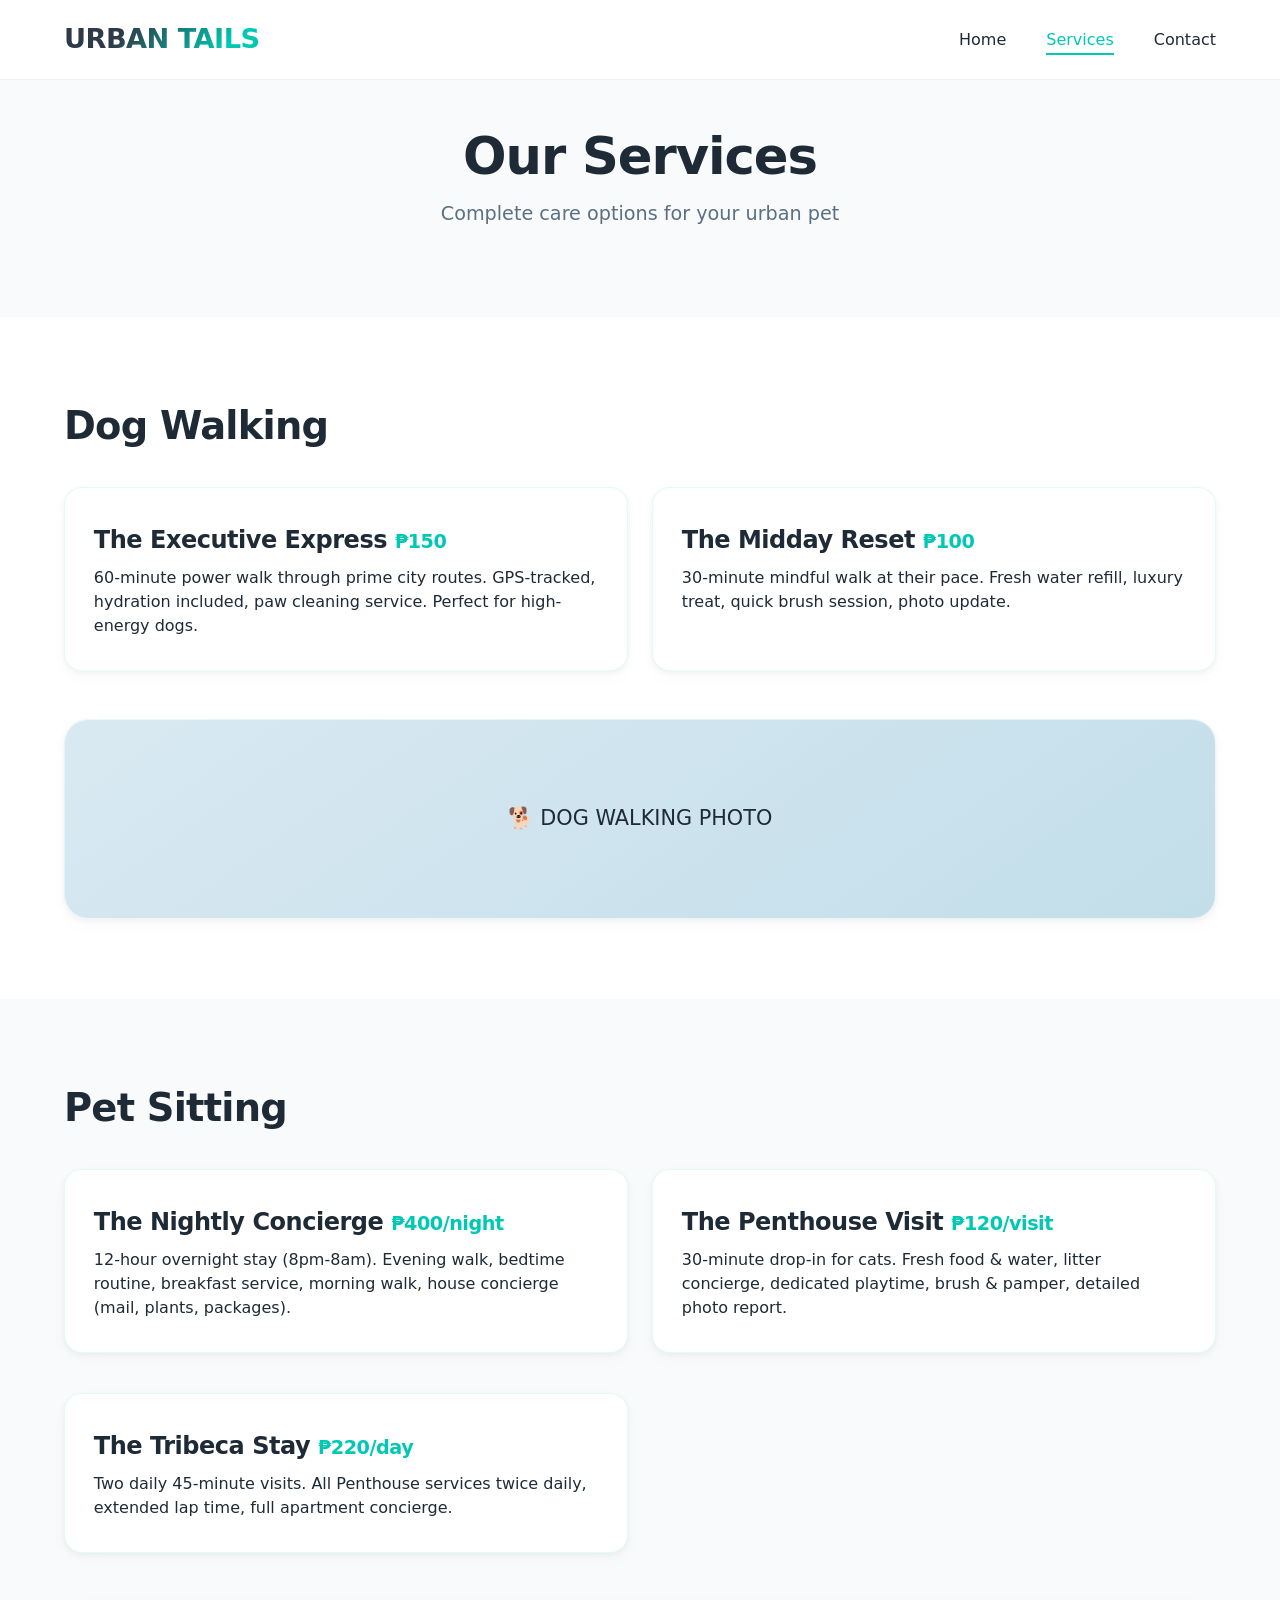
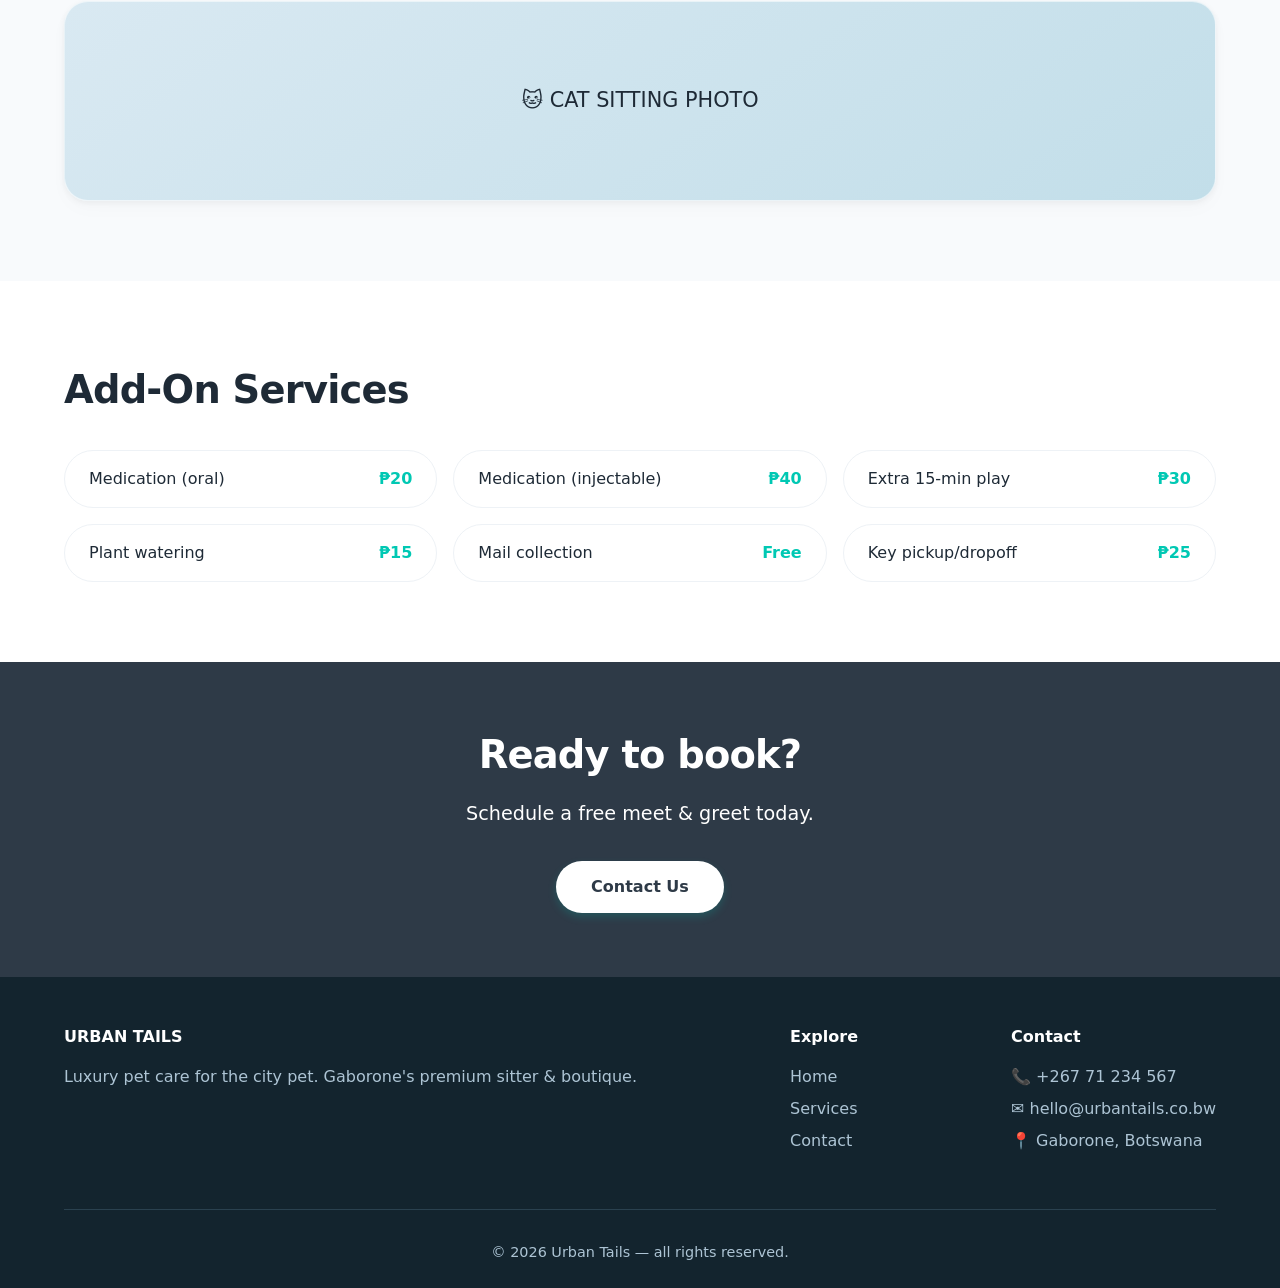
<file: service.html>
<!DOCTYPE html>
<html lang="en">
<head>
    <meta charset="UTF-8">
    <meta name="viewport" content="width=device-width, initial-scale=1.0">
    <title>Services - Urban Tails</title>
    <link rel="stylesheet" href="style.css">
</head>
<body>
    <!-- NAVIGATION -->
    <nav class="navbar">
        <div class="container nav-flex">
            <div class="logo">URBAN TAILS</div>
            <ul class="nav-links">
                <li><a href="index.html">Home</a></li>
                <li><a href="services.html" class="active">Services</a></li>
                <li><a href="contact.html">Contact</a></li>
            </ul>
        </div>
    </nav>

    <!-- PAGE HEADER -->
    <section class="page-header">
        <div class="container">
            <h1>Our Services</h1>
            <p class="section-sub">Complete care options for your urban pet</p>
        </div>
    </section>

    <!-- DOG WALKING SECTION -->
    <section class="service-section">
        <div class="container">
            <h2>Dog Walking</h2>
            <div class="service-grid">
                <div class="service-card full">
                    <h3>The Executive Express <span class="price">₱150</span></h3>
                    <p>60-minute power walk through prime city routes. GPS-tracked, hydration included, paw cleaning service. Perfect for high-energy dogs.</p>
                </div>
                <div class="service-card full">
                    <h3>The Midday Reset <span class="price">₱100</span></h3>
                    <p>30-minute mindful walk at their pace. Fresh water refill, luxury treat, quick brush session, photo update.</p>
                </div>
            </div>
            <!-- IMAGE PLACEHOLDER -->
            <div class="image-placeholder service-image">🐕 DOG WALKING PHOTO</div>
        </div>
    </section>

    <!-- PET SITTING SECTION -->
    <section class="service-section alt-bg">
        <div class="container">
            <h2>Pet Sitting</h2>
            <div class="service-grid">
                <div class="service-card full">
                    <h3>The Nightly Concierge <span class="price">₱400/night</span></h3>
                    <p>12-hour overnight stay (8pm-8am). Evening walk, bedtime routine, breakfast service, morning walk, house concierge (mail, plants, packages).</p>
                </div>
                <div class="service-card full">
                    <h3>The Penthouse Visit <span class="price">₱120/visit</span></h3>
                    <p>30-minute drop-in for cats. Fresh food & water, litter concierge, dedicated playtime, brush & pamper, detailed photo report.</p>
                </div>
                <div class="service-card full">
                    <h3>The Tribeca Stay <span class="price">₱220/day</span></h3>
                    <p>Two daily 45-minute visits. All Penthouse services twice daily, extended lap time, full apartment concierge.</p>
                </div>
            </div>
            <!-- IMAGE PLACEHOLDER -->
            <div class="image-placeholder service-image">🐱 CAT SITTING PHOTO</div>
        </div>
    </section>

    <!-- ADD-ONS SECTION -->
    <section class="service-section">
        <div class="container">
            <h2>Add-On Services</h2>
            <div class="addons-grid">
                <div class="addon-item">Medication (oral) <span>₱20</span></div>
                <div class="addon-item">Medication (injectable) <span>₱40</span></div>
                <div class="addon-item">Extra 15-min play <span>₱30</span></div>
                <div class="addon-item">Plant watering <span>₱15</span></div>
                <div class="addon-item">Mail collection <span>Free</span></div>
                <div class="addon-item">Key pickup/dropoff <span>₱25</span></div>
            </div>
        </div>
    </section>

    <!-- CTA -->
    <section class="cta">
        <div class="container">
            <h2>Ready to book?</h2>
            <p>Schedule a free meet & greet today.</p>
            <a href="contact.html" class="btn btn-light">Contact Us</a>
        </div>
    </section>

    <!-- FOOTER (same as index) -->
    <footer>
        <div class="container">
            <div class="footer-flex">
                <div class="footer-col">
                    <h4>URBAN TAILS</h4>
                    <p>Luxury pet care for the city pet. Gaborone's premium sitter & boutique.</p>
                </div>
                <div class="footer-col">
                    <h4>Explore</h4>
                    <ul>
                        <li><a href="index.html">Home</a></li>
                        <li><a href="services.html">Services</a></li>
                        <li><a href="contact.html">Contact</a></li>
                    </ul>
                </div>
                <div class="footer-col">
                    <h4>Contact</h4>
                    <ul>
                        <li>📞 +267 71 234 567</li>
                        <li>✉️ hello@urbantails.co.bw</li>
                        <li>📍 Gaborone, Botswana</li>
                    </ul>
                </div>
            </div>
            <div class="footer-bottom">
                © 2026 Urban Tails — all rights reserved.
            </div>
        </div>
    </footer>
</body>
</html>
</file>
<file: style.css>
/* ===== RESET & VARIABLES ===== */
* {
    margin: 0;
    padding: 0;
    box-sizing: border-box;
}

:root {
    --teal: #00C8B3;
    --charcoal: #2e3a47;
    --light-bg: #f8fafc;
    --white: #ffffff;
    --soft-gray: #eef2f6;
    --text-dark: #1e2a36;
    --text-light: #5b6f82;
    --shadow: 0 8px 20px rgba(0,0,0,0.02), 0 2px 6px rgba(0,0,0,0.05);
    --radius: 18px;
    --font-sans: 'Segoe UI', system-ui, -apple-system, BlinkMacSystemFont, Roboto, sans-serif;
}

body {
    font-family: var(--font-sans);
    background-color: var(--white);
    color: var(--text-dark);
    line-height: 1.5;
}

.container {
    max-width: 1200px;
    margin: 0 auto;
    padding: 0 24px;
}

/* ===== TYPOGRAPHY ===== */
h1, h2, h3 {
    font-weight: 600;
    letter-spacing: -0.02em;
}

h1 {
    font-size: 3.2rem;
    line-height: 1.1;
    margin-bottom: 1rem;
}

h2 {
    font-size: 2.4rem;
    margin-bottom: 1rem;
}

h3 {
    font-size: 1.5rem;
    margin-bottom: 0.5rem;
}

.section-sub {
    font-size: 1.2rem;
    color: var(--text-light);
    margin-bottom: 2.5rem;
    font-weight: 400;
}

a {
    text-decoration: none;
    color: inherit;
}

.accent {
    color: var(--teal);
}

/* ===== BUTTONS ===== */
.btn {
    display: inline-block;
    background: var(--teal);
    color: white;
    font-weight: 600;
    padding: 0.9rem 2.2rem;
    border-radius: 40px;
    border: none;
    cursor: pointer;
    transition: 0.2s ease;
    box-shadow: 0 4px 8px rgba(0,200,179,0.2);
    font-size: 1rem;
}

.btn:hover {
    background: #00aa99;
    transform: translateY(-2px);
    box-shadow: 0 10px 18px rgba(0,200,179,0.25);
}

.btn-outline {
    background: transparent;
    border: 1.5px solid var(--teal);
    color: var(--teal);
    box-shadow: none;
    padding: 0.5rem 1.5rem;
    border-radius: 40px;
    font-weight: 600;
    display: inline-block;
}

.btn-outline:hover {
    background: var(--teal);
    color: white;
}

.btn-light {
    background: white;
    color: var(--charcoal);
}

.btn-light:hover {
    background: var(--teal);
    color: white;
}

.btn-full {
    width: 100%;
}

.btn-small {
    padding: 0.5rem 1.5rem;
    font-size: 0.9rem;
}

/* ===== NAVIGATION ===== */
.navbar {
    padding: 1.2rem 0;
    border-bottom: 1px solid var(--soft-gray);
    background: var(--white);
    position: sticky;
    top: 0;
    z-index: 10;
    background: rgba(255,255,255,0.9);
    backdrop-filter: blur(4px);
}

.nav-flex {
    display: flex;
    align-items: center;
    justify-content: space-between;
}

.logo {
    font-weight: 700;
    font-size: 1.7rem;
    letter-spacing: -0.02em;
    background: linear-gradient(135deg, var(--charcoal) 30%, var(--teal) 80%);
    -webkit-background-clip: text;
    -webkit-text-fill-color: transparent;
    background-clip: text;
}

.nav-links {
    display: flex;
    gap: 2.5rem;
    list-style: none;
    font-weight: 500;
}

.nav-links a {
    color: var(--text-dark);
    padding-bottom: 4px;
    border-bottom: 2px solid transparent;
    transition: 0.2s;
}

.nav-links a:hover,
.nav-links a.active {
    border-bottom-color: var(--teal);
    color: var(--teal);
}

/* ===== HERO ===== */
.hero {
    padding: 4rem 0 5rem;
    background: linear-gradient(145deg, #ffffff 0%, #f4f9fc 100%);
}

.hero-flex {
    display: flex;
    align-items: center;
    gap: 4rem;
}

.hero-text {
    flex: 1;
}

.hero-text p {
    font-size: 1.25rem;
    color: var(--text-light);
    max-width: 500px;
    margin-bottom: 2rem;
}

.hero-image {
    flex: 1;
}

/* ===== IMAGE PLACEHOLDERS ===== */
.image-placeholder {
    background: linear-gradient(145deg, #d9e9f2, #c2dee9);
    border-radius: 40px;
    height: 320px;
    display: flex;
    align-items: center;
    justify-content: center;
    color: #1e2a36;
    font-size: 1.3rem;
    font-weight: 500;
    box-shadow: var(--shadow);
    border: 1px solid rgba(255,255,255,0.6);
}

.service-image {
    height: 200px;
    margin-top: 2rem;
    border-radius: 24px;
}

.team-image {
    height: 180px;
    margin-top: 2rem;
    border-radius: 24px;
}

.map-placeholder {
    background: var(--soft-gray);
    height: 250px;
    border-radius: 24px;
    display: flex;
    align-items: center;
    justify-content: center;
    color: var(--text-light);
    font-size: 1.2rem;
    margin: 2rem 0;
}

/* ===== SERVICES ===== */
.services, .service-section {
    padding: 5rem 0;
}

.services-flex {
    display: flex;
    gap: 2rem;
    margin-top: 2rem;
}

.service-card {
    background: var(--white);
    padding: 2rem 1.8rem;
    border-radius: var(--radius);
    box-shadow: var(--shadow);
    flex: 1;
    transition: 0.2s;
    border: 1px solid rgba(0,200,179,0.1);
}

.service-card.full {
    width: 100%;
    margin-bottom: 1rem;
}

.service-card:hover {
    box-shadow: 0 16px 30px rgba(0,0,0,0.04);
    border-color: var(--teal);
}

.service-icon {
    font-size: 2.8rem;
    margin-bottom: 1.2rem;
}

.price {
    font-weight: 700;
    color: var(--teal);
    font-size: 1.4rem;
    margin: 1rem 0 0.8rem;
}

.service-card .price {
    font-size: 1.2rem;
    margin: 0.5rem 0 0;
    display: inline-block;
}

.card-link {
    color: var(--teal);
    font-weight: 600;
    display: inline-flex;
    align-items: center;
    gap: 0.3rem;
}

.card-link:hover {
    text-decoration: underline;
}

.service-grid {
    display: grid;
    grid-template-columns: repeat(2, 1fr);
    gap: 1.5rem;
    margin: 2rem 0;
}

.alt-bg {
    background: var(--light-bg);
}

/* ===== ADDONS ===== */
.addons-grid {
    display: grid;
    grid-template-columns: repeat(3, 1fr);
    gap: 1rem;
    margin-top: 2rem;
}

.addon-item {
    background: var(--white);
    padding: 1rem 1.5rem;
    border-radius: 60px;
    border: 1px solid var(--soft-gray);
    display: flex;
    justify-content: space-between;
    font-weight: 500;
}

.addon-item span {
    color: var(--teal);
    font-weight: 700;
}

/* ===== BOUTIQUE ===== */
.boutique-preview {
    background: var(--light-bg);
    padding: 5rem 0;
}

.product-grid {
    display: flex;
    gap: 1.8rem;
    margin: 2.5rem 0 2rem;
}

.product-item {
    background: white;
    border-radius: 24px;
    padding: 1.8rem 1.2rem 1.5rem;
    text-align: center;
    flex: 1;
    box-shadow: var(--shadow);
    border: 1px solid rgba(0,0,0,0.02);
}

.product-emoji {
    font-size: 3.2rem;
    background: #f0f6fa;
    width: 100px;
    height: 100px;
    line-height: 100px;
    border-radius: 50%;
    margin: 0 auto 1rem;
    text-align: center;
}

.product-item h4 {
    font-size: 1.2rem;
    margin-bottom: 0.3rem;
    text-transform: lowercase;
}

.product-item h4::first-letter {
    text-transform: uppercase;
}

.product-price {
    color: var(--teal);
    font-weight: 700;
    font-size: 1.4rem;
    margin: 0.7rem 0;
}

.badge {
    background: var(--teal);
    color: white;
    font-size: 0.75rem;
    padding: 0.3rem 1rem;
    border-radius: 40px;
    display: inline-block;
    margin-bottom: 0.8rem;
    letter-spacing: 0.3px;
}

.center-btn {
    text-align: center;
    margin-top: 1.5rem;
}

/* ===== WHY US ===== */
.why-us {
    padding: 5rem 0;
}

.features-flex {
    display: flex;
    gap: 2rem;
    text-align: center;
}

.feature {
    flex: 1;
    background: #f5fcfe;
    padding: 2rem 1.5rem;
    border-radius: var(--radius);
}

.feature-icon {
    font-size: 2.3rem;
    margin-bottom: 1rem;
}

/* ===== CONTACT PAGE ===== */
.page-header {
    padding: 3rem 0;
    text-align: center;
    background: var(--light-bg);
}

.contact-section {
    padding: 4rem 0;
}

.contact-flex {
    display: flex;
    gap: 3rem;
    align-items: flex-start;
}

.contact-form {
    flex: 2;
    background: white;
    padding: 2rem;
    border-radius: var(--radius);
    box-shadow: var(--shadow);
}

.contact-info {
    flex: 1;
}

.form-group {
    margin-bottom: 1.2rem;
}

.form-group input,
.form-group select,
.form-group textarea {
    width: 100%;
    padding: 0.9rem 1rem;
    border: 1px solid #dde7ed;
    border-radius: 40px;
    font-family: inherit;
    font-size: 0.95rem;
}

.form-group textarea {
    border-radius: 24px;
    resize: vertical;
}

.info-block {
    margin-bottom: 2rem;
}

.info-block h4 {
    color: var(--teal);
    margin-bottom: 0.5rem;
}

/* ===== CTA ===== */
.cta {
    padding: 4rem 0;
    background: var(--charcoal);
    color: white;
    text-align: center;
}

.cta h2 {
    color: white;
}

.cta p {
    margin-bottom: 2rem;
    font-size: 1.2rem;
}

/* ===== FOOTER ===== */
footer {
    background: #13242e;
    color: #adc4d4;
    padding: 3rem 0 1.5rem;
}

.footer-flex {
    display: flex;
    justify-content: space-between;
    flex-wrap: wrap;
    gap: 2rem;
    margin-bottom: 3rem;
}

.footer-col h4 {
    color: white;
    margin-bottom: 1rem;
}

.footer-col ul {
    list-style: none;
}

.footer-col li {
    margin-bottom: 0.5rem;
}

.footer-col a {
    color: #adc4d4;
}

.footer-col a:hover {
    color: var(--teal);
}

.footer-bottom {
    text-align: center;
    border-top: 1px solid #2a414f;
    padding-top: 2rem;
    font-size: 0.9rem;
}

/* ===== RESPONSIVE ===== */
@media (max-width: 800px) {
    h1 { font-size: 2.6rem; }
    
    .nav-flex {
        flex-direction: column;
        gap: 0.8rem;
    }
    
    .hero-flex,
    .services-flex,
    .product-grid,
    .features-flex,
    .contact-flex,
    .service-grid,
    .addons-grid {
        flex-direction: column;
        grid-template-columns: 1fr;
    }
    
    .hero-image {
        width: 100%;
    }
    
    .image-placeholder {
        height: 240px;
    }
    
    .addons-grid {
        grid-template-columns: 1fr;
    }
}
</file>
